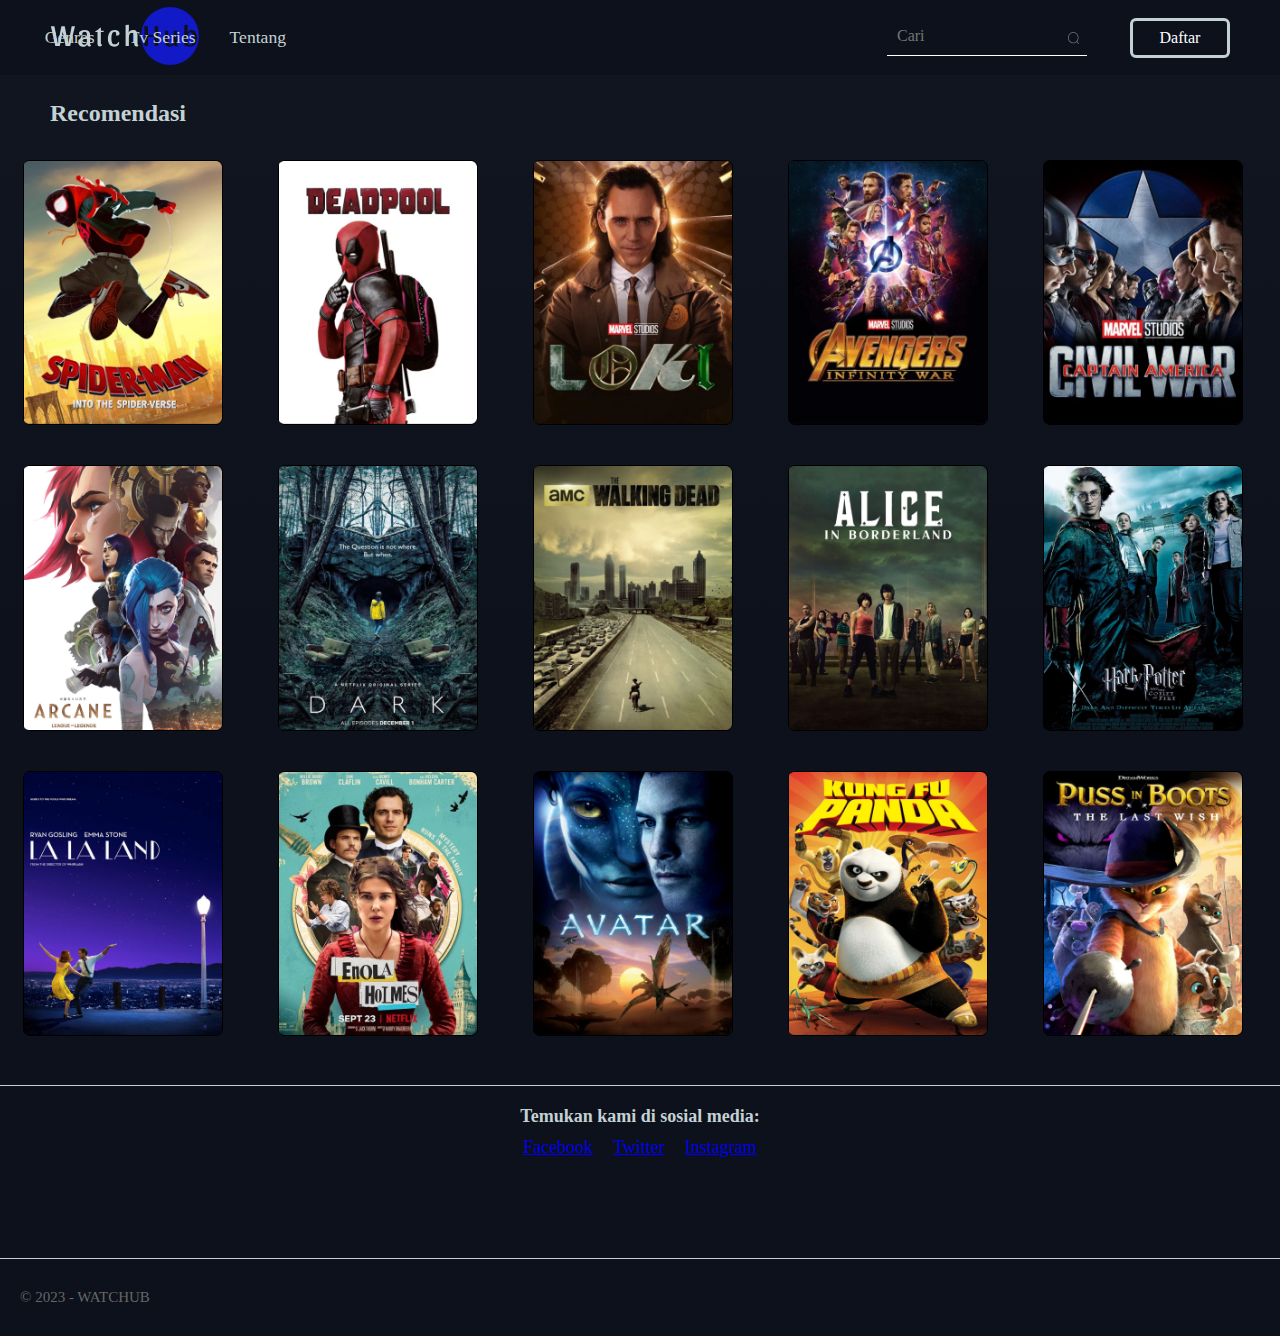
<file: posttest1/index.html>
<!DOCTYPE html>
<html lang="en">
  <head>
    <meta charset="UTF-8" />
    <meta http-equiv="X-UA-Compatible" content="IE=edge" />
    <meta name="viewport" content="width=device-width, initial-scale=1.0" />
    <title>WatchHub</title>
    <link rel="icon" type="image/png" href="asset/logo/Group 13.svg">
    <link rel="stylesheet" href="style.css" />
  </head>
  <body>
    <header>
      <a href="index.html" class="logowh">
        <img src="asset/logo/Group 8.svg" class="logo" />
      </a>
      <nav class="navbar">
        <a href="genre.html">Genres</a>
        <li class="dropdown">
          <a href="javascript:void(0)" class="dropbtn">Tv Series</a>
          <div class="dropdown-content">
            <a href="#">Netflix</a>
            <a href="#">HBO</a>
            <a href="#">Disney+ Hotstar</a>
          </div>
        </li>
        <a href="tentang.html">Tentang</a>
        <form class="search-form">
          <input class="search-input" type="text" placeholder="Cari" />
          <button class="search-button" type="submit">
            <img src="asset/icon/Search (1).svg" alt="searching" />
          </button>
        </form>
        <button class="btn-daftar" onclick="window.location.href='daftar.html'">
          Daftar
        </button>
      </nav>
    </header>

    <!-- NAVBAR END -->

    <!-- CAROUSEL -->
    <div class="carousel-container">
      <div class="carousel"></div>
    </div>
    <!-- CAROUSEL END -->

    <!-- CARD CONTENT -->
    <div class="rekomendasi">
      <h2>Recomendasi</h2>
    </div>
    <div class="cards">
      <div class="card">
        <img src="asset/img/milesmorales.png" alt="gambar" />
        <div class="card-text">
          <h3>Spiderman: Into the Spider-Verse</h3>
          <p>
            Memperkenalkan remaja Brooklyn, Miles Morales, dan kemungkinan tak
            terbatas...
          </p>
        </div>
      </div>
      <div class="card">
        <img src="asset/img/deadpool.png" alt="gambar" />
        <div class="card-text">
          <h3>Deadpool</h3>
          <p>
            Wadi Wilson adalah tentara bayaran yang hidupnya berubah karena
            eksperimen...
          </p>
        </div>
      </div>
      <div class="card">
        <img src="asset/img/loki.png" alt="gambar" />
        <div class="card-text">
          <h3>Loki</h3>
          <p>
            Loki melanjutkan perannya sebagai "God of Mischief dalamserial
            terbaru dari...
          </p>
        </div>
      </div>
      <div class="card">
        <img src="asset/img/invinitywar.png" alt="gambar" />
        <div class="card-text">
          <h3>Avengers: Infinity War</h3>
          <p>
            Thanos yang perkassa siap menghancurkan alam semesta, Avengers
            dan...
          </p>
        </div>
      </div>
      <div class="card">
        <img src="asset/img/civilwar.png" alt="gambar" />
        <div class="card-text">
          <h3>Avengers: Civil War</h3>
          <p>
            Keputusan pemerintah mendorong UU Registrasi Pahlawan untuk
            megatur...
          </p>
        </div>
      </div>

      <div class="card">
        <img src="asset/img/arcane.png" alt="gambar" />
        <div class="card-text">
          <h3>Arcane</h3>
          <p>
            Vi dan Powder yatim piatu akibat penyerangan di kota Zaun, yang
            sering berseteru...
          </p>
        </div>
      </div>
      <div class="card">
        <img src="asset/img/dark.png" alt="gambar" />
        <div class="card-text">
          <h3>Dark</h3>
          <p>
            Hilangnya seorang anak menyebabkan empat keluarga saling membantu
            mencari...
          </p>
        </div>
      </div>
      <div class="card">
        <img src="asset/img/twd.png" alt="gambar" />
        <div class="card-text">
          <h3>The Walking Dead</h3>
          <p>
            Deputi Sheriff Rick Grimes terbangun dari komanya dan menemukan
            dunia pasca...
          </p>
        </div>
      </div>
      <div class="card">
        <img src="asset/img/alb.png" alt="gambar" />
        <div class="card-text">
          <h3>Alice In Borederland</h3>
          <p>
            Seorang pemuda yang obsesi dengan permainan video menemukan dirinya
            berada...
          </p>
        </div>
      </div>
      <div class="card">
        <img src="asset/img/harrypotter.png" alt="gambar" />
        <div class="card-text">
          <h3>Harry Potter end The Goblet of Fire</h3>
          <p>
            Harry memulai tahun keempatnya di Hogwarts, berkompetisi dalam...
          </p>
        </div>
      </div>

      <div class="card">
        <img src="asset/img/lalaland.png" alt="gambar" />
        <div class="card-text">
          <h3>La La Land</h3>
          <p>
            Mia, seorang calon aktris, melayani kopi latte untuk bintang film di
            antara audisi...
          </p>
        </div>
      </div>
      <div class="card">
        <img src="asset/img/enola.png" alt="gambar" />
        <div class="card-text">
          <h3>Enola Holmes</h3>
          <p>
            Saat mencari ibunya yang hilang, Enola Holmes menggunakan
            keahlian...
          </p>
        </div>
      </div>
      <div class="card">
        <img src="asset/img/avatar.png" alt="gambar" />
        <div class="card-text">
          <h3>Avatar</h3>
          <p>
            Pada abad ke-22, seorang Marinir yang lumpuh dikirim ke bulan
            Pandora untuk...
          </p>
        </div>
      </div>
      <div class="card">
        <img src="asset/img/kungfupanda.png" alt="gambar" />
        <div class="card-text">
          <h3>Kungfu Panda</h3>
          <p>
            Ketika Lembah Damai terancam, Po, seekor panda yang malas,
            menemukan...
          </p>
        </div>
      </div>
      <div class="card">
        <img src="asset/img/pussinboot.png" alt="gambar" />
        <div class="card-text">
          <h3>Puss in Boots: The Last Wish</h3>
          <p>
            Puss in Boots menemukan bahwa hasratnya akan petualangan telah
            merenggut..
          </p>
        </div>
      </div>
    </div>
    <!-- CARD CONTENT END -->
    <!-- FOOTER -->
    <footer>
      <div class="top-footer">
        <h4>Temukan kami di sosial media:</h4>
        <ul>
          <li><a href="#">Facebook</a></li>
          <li><a href="#">Twitter</a></li>
          <li><a href="#">Instagram</a></li>
        </ul>
      </div>
      <div class="bottom-footer">
        <p>&copy; 2023 - WATCHUB</p>
      </div>
    </footer>

    <!-- FOOTER END -->
  </body>
</html>
</file>
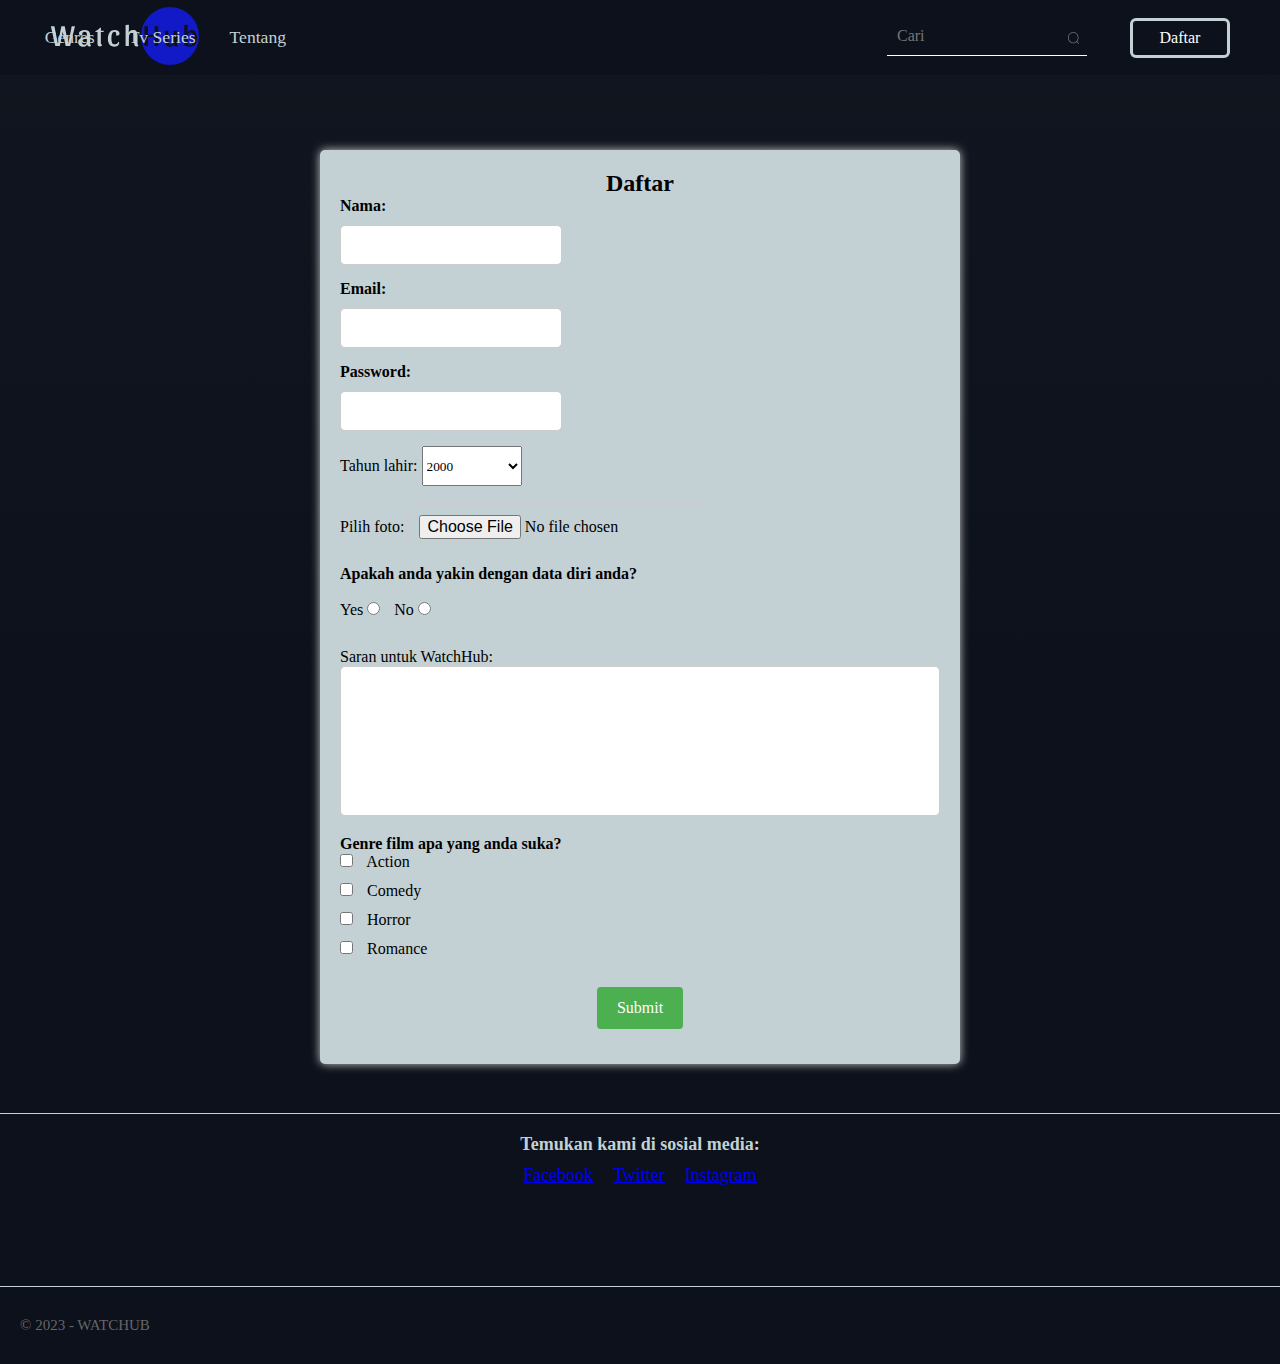
<file: posttest1/daftar.html>
<!DOCTYPE html>
<html lang="en">
  <head>
    <meta charset="UTF-8" />
    <meta http-equiv="X-UA-Compatible" content="IE=edge" />
    <meta name="viewport" content="width=device-width, initial-scale=1.0" />
    <title>Daftar</title>
    <link rel="icon" type="image/png" href="asset/logo/Group 13.svg">
    <link rel="stylesheet" href="style.css" />
  </head>
  <body>
    <header>
      <a href="index.html" class="logowh">
        <img src="asset/logo/Group 8.svg" class="logo" />
      </a>
      <nav class="navbar">
        <a href="genre.html">Genres</a>
        <li class="dropdown">
          <a href="javascript:void(0)" class="dropbtn">Tv Series</a>
          <div class="dropdown-content">
            <a href="#">Netflix</a>
            <a href="#">HBO</a>
            <a href="#">Disney+ Hotstar</a>
          </div>
        </li>
        <a href="tentang.html">Tentang</a>
        <form class="search-form">
          <input class="search-input" type="text" placeholder="Cari" />
          <button class="search-button" type="submit">
            <img src="asset/icon/Search (1).svg" alt="searching" />
          </button>
        </form>
        <button class="btn-daftar" onclick="window.location.href='daftar.html'">
          Daftar
        </button>
      </nav>
    </header>
    <!-- NAVBAR END -->

    <!-- Daftar -->

    <div class="daftar-form">
      <form>
        <div class="nama-pw-email">
          <h2>Daftar</h2>
          <label for="name">Nama:</label>
          <input type="text" id="name" name="name" /><br />

          <label for="email">Email:</label>
          <input type="email" id="email" name="email" /><br />

          <label for="password">Password:</label>
          <input type="password" id="password" name="password" /><br />
        </div>
        <label for="select-option">Tahun lahir:</label>
        <select id="select-option" name="option">
          <option value="option1">2000</option>
          <option value="option2">2001</option>
          <option value="option3">2002</option>
          <option value="option1">2003</option>
          <option value="option2">2003</option>
          <option value="option3">2004</option>
          <option value="option1">2005</option>
          <option value="option2">2006</option>
          <option value="option3">2007</option>
          <option value="option1">2008</option>
          <option value="option2">2009</option>
          <option value="option3">2010</option>
          <option value="option1">2011</option>
          <option value="option2">2012</option>
          <option value="option3">2013</option>
          <option value="option1">2014</option>
          <option value="option2">2015</option>
          <option value="option3">2016</option>
          <option value="option2">2017</option>
          <option value="option3">2018</option>
          <option value="option1">2019</option>
          <option value="option2">2020</option>
          <option value="option3">2021</option>
          <option value="option2">2022</option>
          <option value="option3">2023</option></select
        ><br />
        <br />

        <label for="file">Pilih foto:</label>
        <input type="file" id="file" name="foto" />

        <h4>Apakah anda yakin dengan data diri anda?</h4>
        <br />
        <div class="radio">
          <label for="yes">Yes</label>
          <input type="radio" id="yes" name="radio" value="yes" />
          <label for="no">No</label>
          <input type="radio" id="no" name="radio" value="no" /><br />
        </div>
        <br />

        <label for="text-area">Saran untuk WatchHub:</label>
        <textarea id="text-area" name="pesan"></textarea><br />

        <h4>Genre film apa yang anda suka?</h4>
        <div class="checkbox">
          <input type="checkbox" id="vehicle1" name="vehicle1" value="true" />
          <label for="vehicle1"> Action</label><br />
          <input type="checkbox" id="vehicle2" name="vehicle2" value="true" />
          <label for="vehicle2"> Comedy</label><br />
          <input type="checkbox" id="vehicle3" name="vehicle3" value="true" />
          <label for="vehicle3"> Horror</label><br />
          <input type="checkbox" id="vehicle4" name="vehicle4" value="true" />
          <label for="vehicle4"> Romance</label>
        </div>
        <br />
        <div class="btn-submit">
          <input type="submit" value="Submit" />
        </div>
      </form>
    </div>

    <!-- Daftar End -->
    <!-- FOOTER -->
    <footer>
      <div class="top-footer">
        <h4>Temukan kami di sosial media:</h4>
        <ul>
          <li><a href="#">Facebook</a></li>
          <li><a href="#">Twitter</a></li>
          <li><a href="#">Instagram</a></li>
        </ul>
      </div>
      <div class="bottom-footer">
        <p>&copy; 2023 - WATCHUB</p>
      </div>
    </footer>

    <!-- FOOTER END -->
  </body>
</html>
</file>
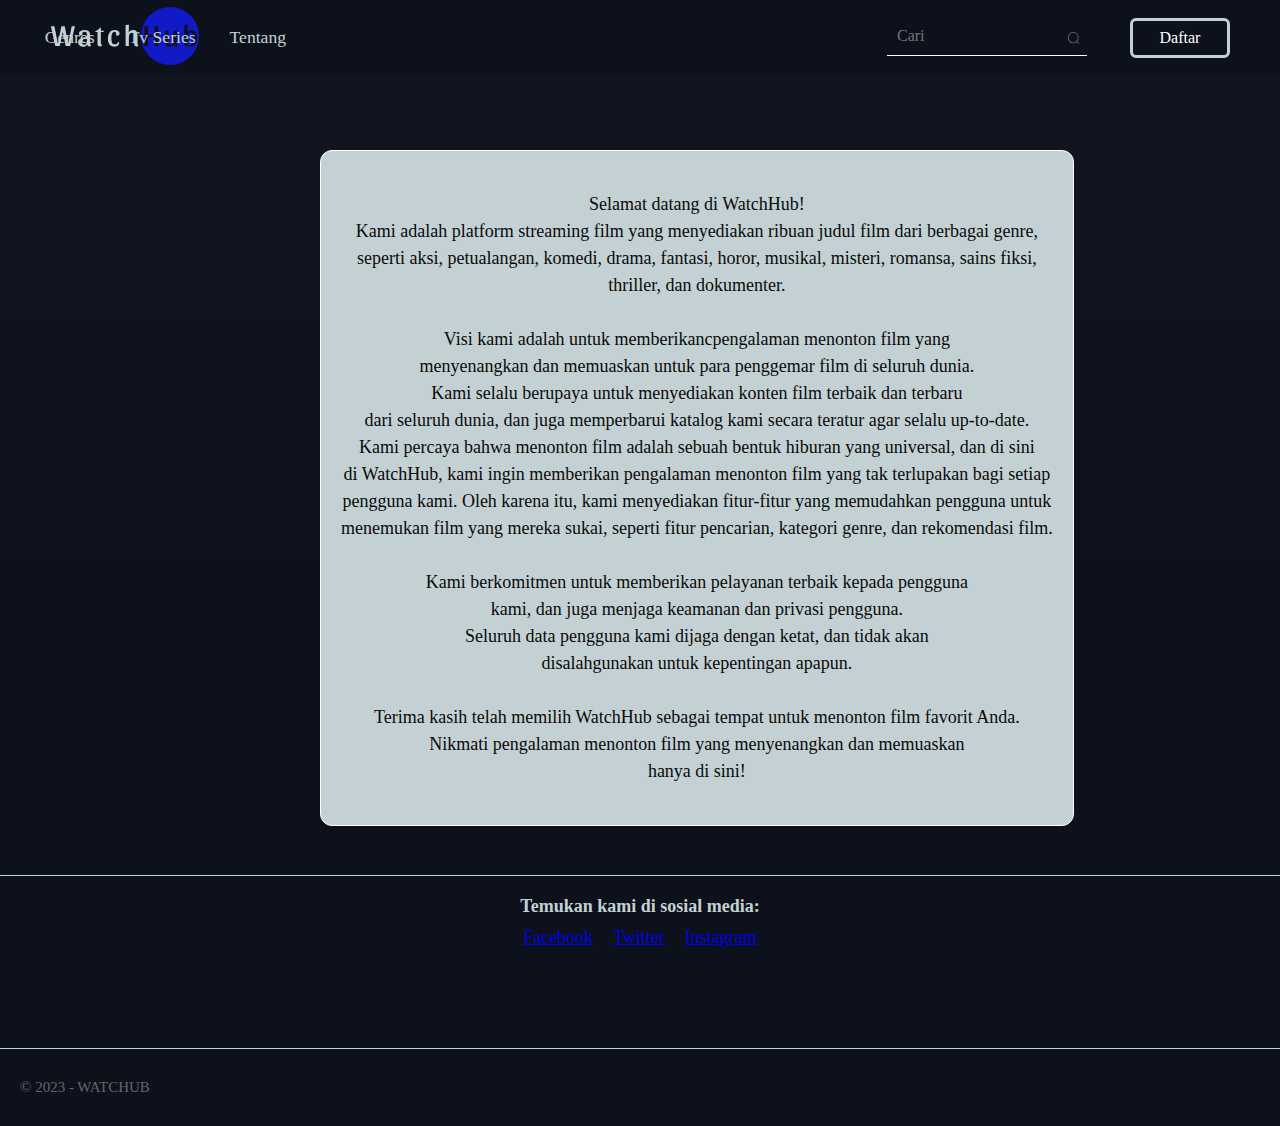
<file: posttest1/tentang.html>
<!DOCTYPE html>
<html lang="en">
  <head>
    <meta charset="UTF-8" />
    <meta http-equiv="X-UA-Compatible" content="IE=edge" />
    <meta name="viewport" content="width=device-width, initial-scale=1.0" />
    <title>Tentang</title>
    <link rel="icon" type="image/png" href="asset/logo/Group 13.svg">
    <link rel="stylesheet" href="style.css" />
  </head>
  <body>
    <header>
      <a href="index.html" class="logowh">
        <img src="asset/logo/Group 8.svg" class="logo" />
      </a>
      <nav class="navbar">
        <a href="genre.html">Genres</a>
        <li class="dropdown">
          <a href="javascript:void(0)" class="dropbtn">Tv Series</a>
          <div class="dropdown-content">
            <a href="#">Netflix</a>
            <a href="#">HBO</a>
            <a href="#">Disney+ Hotstar</a>
          </div>
        </li>

        <a href="tentang.html">Tentang</a>
        <form class="search-form">
          <input class="search-input" type="text" placeholder="Cari" />
          <button class="search-button" type="submit">
            <img src="asset/icon/Search (1).svg" alt="searching" />
          </button>
        </form>
        <button class="btn-daftar" onclick="window.location.href='daftar.html'">
          Daftar
        </button>
      </nav>
    </header>
    <!-- NAVBAR END -->

    <!-- Content -->
    <div class="content-tentang">
      <p>
        Selamat datang di WatchHub! <br />
        Kami adalah platform streaming film yang menyediakan ribuan judul film
        dari berbagai genre,<br />
        seperti aksi, petualangan, komedi, drama, fantasi, horor, musikal,
        misteri, romansa, sains fiksi, <br />
        thriller, dan dokumenter. <br />
        <br />

        Visi kami adalah untuk memberikancpengalaman menonton film yang <br />
        menyenangkan dan memuaskan untuk para penggemar film di seluruh dunia.
        <br />
        Kami selalu berupaya untuk menyediakan konten film terbaik dan terbaru
        <br />
        dari seluruh dunia, dan juga memperbarui katalog kami secara teratur
        agar selalu up-to-date. <br />
        Kami percaya bahwa menonton film adalah sebuah bentuk hiburan yang
        universal, dan di sini<br />
        di WatchHub, kami ingin memberikan pengalaman menonton film yang tak
        terlupakan bagi setiap <br />
        pengguna kami. Oleh karena itu, kami menyediakan fitur-fitur yang
        memudahkan pengguna untuk <br />
        menemukan film yang mereka sukai, seperti fitur pencarian, kategori
        genre, dan rekomendasi film.<br />
        <br />

        Kami berkomitmen untuk memberikan pelayanan terbaik kepada pengguna<br />
        kami, dan juga menjaga keamanan dan privasi pengguna. <br />
        Seluruh data pengguna kami dijaga dengan ketat, dan tidak akan <br />
        disalahgunakan untuk kepentingan apapun. <br />
        <br />
        Terima kasih telah memilih WatchHub sebagai tempat untuk menonton film
        favorit Anda. <br />
        Nikmati pengalaman menonton film yang menyenangkan dan memuaskan <br />
        hanya di sini!<br />
      </p>
    </div>
    <!-- Content End -->
    <!-- FOOTER -->
    <footer>
      <div class="top-footer">
        <h4>Temukan kami di sosial media:</h4>
        <ul>
          <li><a href="#">Facebook</a></li>
          <li><a href="#">Twitter</a></li>
          <li><a href="#">Instagram</a></li>
        </ul>
      </div>
      <div class="bottom-footer">
        <p>&copy; 2023 - WATCHUB</p>
      </div>
    </footer>

    <!-- FOOTER END -->
  </body>
</html>
</file>
<file: posttest1/style.css>
*{
  
  margin: 0;
  padding: 0;
  box-sizing: border-box;
  font-family: quicksand;
}
body {
  display: flex;
  /* background: #0C111B; */
  background: linear-gradient(to top, rgb(12, 17, 27), rgb(12, 17, 27), rgba(12, 17, 27, 0.982));
  min-height: 100vh;
  background-size: cover;
  background-position: center;
  position: relative;
  padding-bottom: 300px;
}
 header {
  background: #0C111B;
  position: fixed;
  top: 0;
  left: 0;
  width: 100%;
  height: 75px;
  padding: 20px 100px;
  display: flex;
  justify-content: space-between;
  align-items: center;
  z-index: 99;
  
 }
 header a {
  text-decoration: none;
 }

 
 .logo{
  font-size: 2em;
  user-select: none;
  cursor: pointer;
  margin-left: -50px;
  color: #C4D1D4;
 }


 .navbar a{
  position: relative;
  font-size: 1.1em;
  color: #C4D1D4;
  text-decoration: none;
  font-weight: 500;
  margin-left: 30px; 
  left: -800px;
 }

 .navbar a:hover{
  color: #ffff;
 }

 .navbar a::after{
  content: '';
  position: absolute;
  left: 0;
  width: 100%;
  height: 3px;
  bottom: -6px;
  background: #ffff;
  border-radius: 5px;
  transform: scaleX(0);
  transition: transform 0.5s;
  transform-origin: left;
 }
 .navbar a:hover::after{
  transform: scaleX(1);
 }

.search-form{
  position: absolute;
  bottom: 22px;
  right: 180px;
}

.search-input {
  padding: 10px;
  background : none;
  border: none;
  background-color: transparent;
  outline: none;
  border-bottom: 1px solid white;
  width: 200px;
  color: white;
  font-size: medium;
  margin-bottom: -200px;
}


.search-button {
  padding: 0.5rem 1rem;
  background-color: transparent;
  outline: none;
  border: none;
  border-radius: 0 0.25rem 0.25rem 0;
  cursor: pointer;
  transition: 0.3s ease;
  margin-left: -45px;
}
.search-button img{
  width: 50%;
  height: 50%;
  margin-bottom: -3px;
}


.navbar .btn-daftar{
  margin-left: 40px;
  width: 100px;
  height: 40px;
  background: transparent;
  border: solid #C4D1D4;
  outline: none;
  border-radius: 6px;
  font-size: medium;
  color: #ffff;
  font-weight: 500;
  margin-right: -50px;
  transition: .5s;
}
.navbar .btn-daftar:hover{
  background-color: #C4D1D4;
  color: black;
  cursor: pointer;
}

.btn-daftar a {
  margin-left: 825px;
}

/* Carousel */

/* Carousel End */

/* Card */
.rekomendasi h2{
  margin-top: 100px;
  margin-left: 50px;
  position: absolute;
  color: #C4D1D4;
}

.cards {
  margin-top: 160px;
  display: flex;
  flex-wrap: wrap;
  justify-content: center;
  align-items: center;
  cursor: pointer;
  gap: 40px;
  padding-left: 20px;
  padding-right: 20px;
}

.card {
  width: 200px;
  height: 265.33px;
  border: 1px solid black;
  overflow:inherit;
  transition: transform 0.7s ease;
  margin-right: 15px;
  display: inline-block;
  border-radius: 7px;
}

.card img {
  width: 100%;
  height: 100%;
  object-fit: cover;
  display: flex;
  align-items: center;
  justify-content: center;
}
.card:hover {
  transform: scale(1.2);
}

.card-text {
  position: absolute;;
  bottom: 0;
  left: 0;
  width: 100%;
  background: linear-gradient(to top, rgb(12, 17, 27), rgba(12, 17, 27, 0.900), rgba(12, 17, 27, 0.030));
  /* border-radius: 7px; */
  color: white;
  padding: 20px;
  box-sizing: border-box;
}

.card-text p{
  margin-top: 4px;
  font-size:small;
  color: #C4D1D4 ;
}

/* .card-text p:hover{
  opacity: 0.5;
} */
/* Card end */

/* Footer */


footer {
  background-color: #0C111B;
  text-align: center;
  position: absolute;
  bottom: 0;
  width: 100%;
  border-top: 1px solid #C4D1D4;
  font-size: large;
}

.top-footer {
  margin-bottom: 100px;
  margin-top: 20px;
}

.top-footer h4 {
  margin-bottom: 10px;
  color: #C4D1D4;
}

.top-footer ul {
  list-style-type: none;
  margin: 0;
  padding: 0;
  display: flex;
  justify-content: center;

}

.top-footer li {
  margin: 0 10px;
  
}

.bottom-footer {
  color: #666;
  border-top: 1px solid #C4D1D4;
  width: 100%;
}

.bottom-footer p {
  display: flex;
  font-size: 15px;
  margin-bottom: 30px;
  margin-top: 30px;
  margin-left: 20px;
}
/* Footer End */



/* Genre */

.cards-genre{
  margin-top: 170px;
  margin-bottom: 210px;
  display: flex;
  flex-wrap: wrap;
  justify-content: center;
  align-items: center;
  cursor: pointer;
  gap: 40px;
  padding-left: 20px;
  padding-right: 20px;
}

.card-genre{
  width: 230px;
  height: 150px;
  border: 1px solid black;
  overflow:inherit;
  transition: transform 0.7s ease;
  margin-right: 15px;
  display: inline-block;
  border-radius: 7px;

}

.card-genre:hover{
  transform: scale(1.2);
}
.card-genre img {
  width: 100%;
  height: 100%;
  object-fit: cover;
  display: flex;
  align-items: center;
  justify-content: center;
  border-radius: 7px;
}

.card-text-genre {
  position: absolute;
  bottom: 0;
  left: 0;
  width: 100%;
  background: linear-gradient(to top, rgb(12, 17, 27), rgba(12, 17, 27, 0.6), rgba(12, 17, 27, 0.030));
  border-radius: 7px;
  color: white;
  padding: 20px;
  box-sizing: border-box;
  transition: bottom 0.1s  ease;
  text-align: center;
}

.content h2{
  margin-top: 100px;
  margin-left: 50px;
  position: absolute;
  color: #C4D1D4;

}
/* Genre End */

/* Tentang */

.content-tentang{
  color: #0a0a0a;
  text-align: center;
  margin-left: 25%;
  margin-top: 150px;
  font-size: large; 
  background: #C4D1D4;
  border: 1px solid white ;
  backdrop-filter: blur(50px);
  border-radius: 12px;
  backdrop-filter: blur(20px);
}

.content-tentang p{
  margin-top: 40px;
  margin-bottom: 40px;
  margin-left: 20px;
  margin-right: 20px;
  line-height: 1.5;
}

/* Tentang End */

/* Daftar */

/* Style untuk label */
.nama-pw-email label {
	display: block;
	margin-bottom: 10px;
	font-weight: bold;
}

/* Style untuk input text */
.daftar-form input{
  padding: 10px;
  border: 1px solid #ccc;
  border-radius: 5px;
  margin-bottom: 15px;
  font-size: 16px;
  
}

textarea {
	padding: 10px;
	border-radius: 5px;
	border: 1px solid #ccc;
	font-size: 16px;
	margin-bottom: 15px;
	width: 100%;
	box-sizing: border-box;
}

/* Style untuk select option */
select {
	height: 40px;
  width: 100px;
}

/* Style untuk radio button dan checkbox */
.radio input[type="radio"],
.checkbox input[type="checkbox"] {
	display: inline-block;
	margin-right: 10px;
}

/* Style untuk tombol submit */
input[type="submit"] {
	background-color: #4CAF50;
	color: white;
	padding: 12px 20px;
	border: none;
	border-radius: 4px;
	cursor: pointer;
}

input[type="submit"]:hover {
	background-color: #45a049;
}

/* Style untuk text area */
textarea {
	height: 150px;
	resize: none;
}

/* Style untuk form */
.daftar-form form {
	width: 50%;
	margin: 0 auto;
	padding: 20px;
	background-color: #C4D1D4;
	border-radius: 5px;
	box-shadow: 0px 0px 10px #ccc;
}

.daftar-form{
  margin-top: 150px;
  position: relative;
  width: 100%;
  
}
/* .radio{
  display: flex;
  align-items: center;
} */
/* .checkbox{
  display: flex;
  align-items: center;
  
} */

.daftar-form h2{
  display: flex;
  align-items: center;
  justify-content: center;
 
}

.btn-submit{
  display: flex;
  align-items: center;
  justify-content: center;
}
/* Daftar End */


li.dropdown {
  display: inline-block;
}

.dropdown-content {
  display: none;
  position: absolute;
  min-width: 160px;
  box-shadow: 0px 8px 16px 0px rgba(0, 0, 0, 0.2);
  z-index: 1;
}

.dropdown-content a {
  color: #C4D1D4;
  padding: 10px 10px;
  text-decoration: none;
  display: block;
  text-align: left;
  background: #0C111B;
}


.dropdown-content a:hover {
  background-color: #C4D1D4;
  color: #0C111B;
 
}

.dropdown:hover .dropdown-content {
  display: block;
}
</file>
